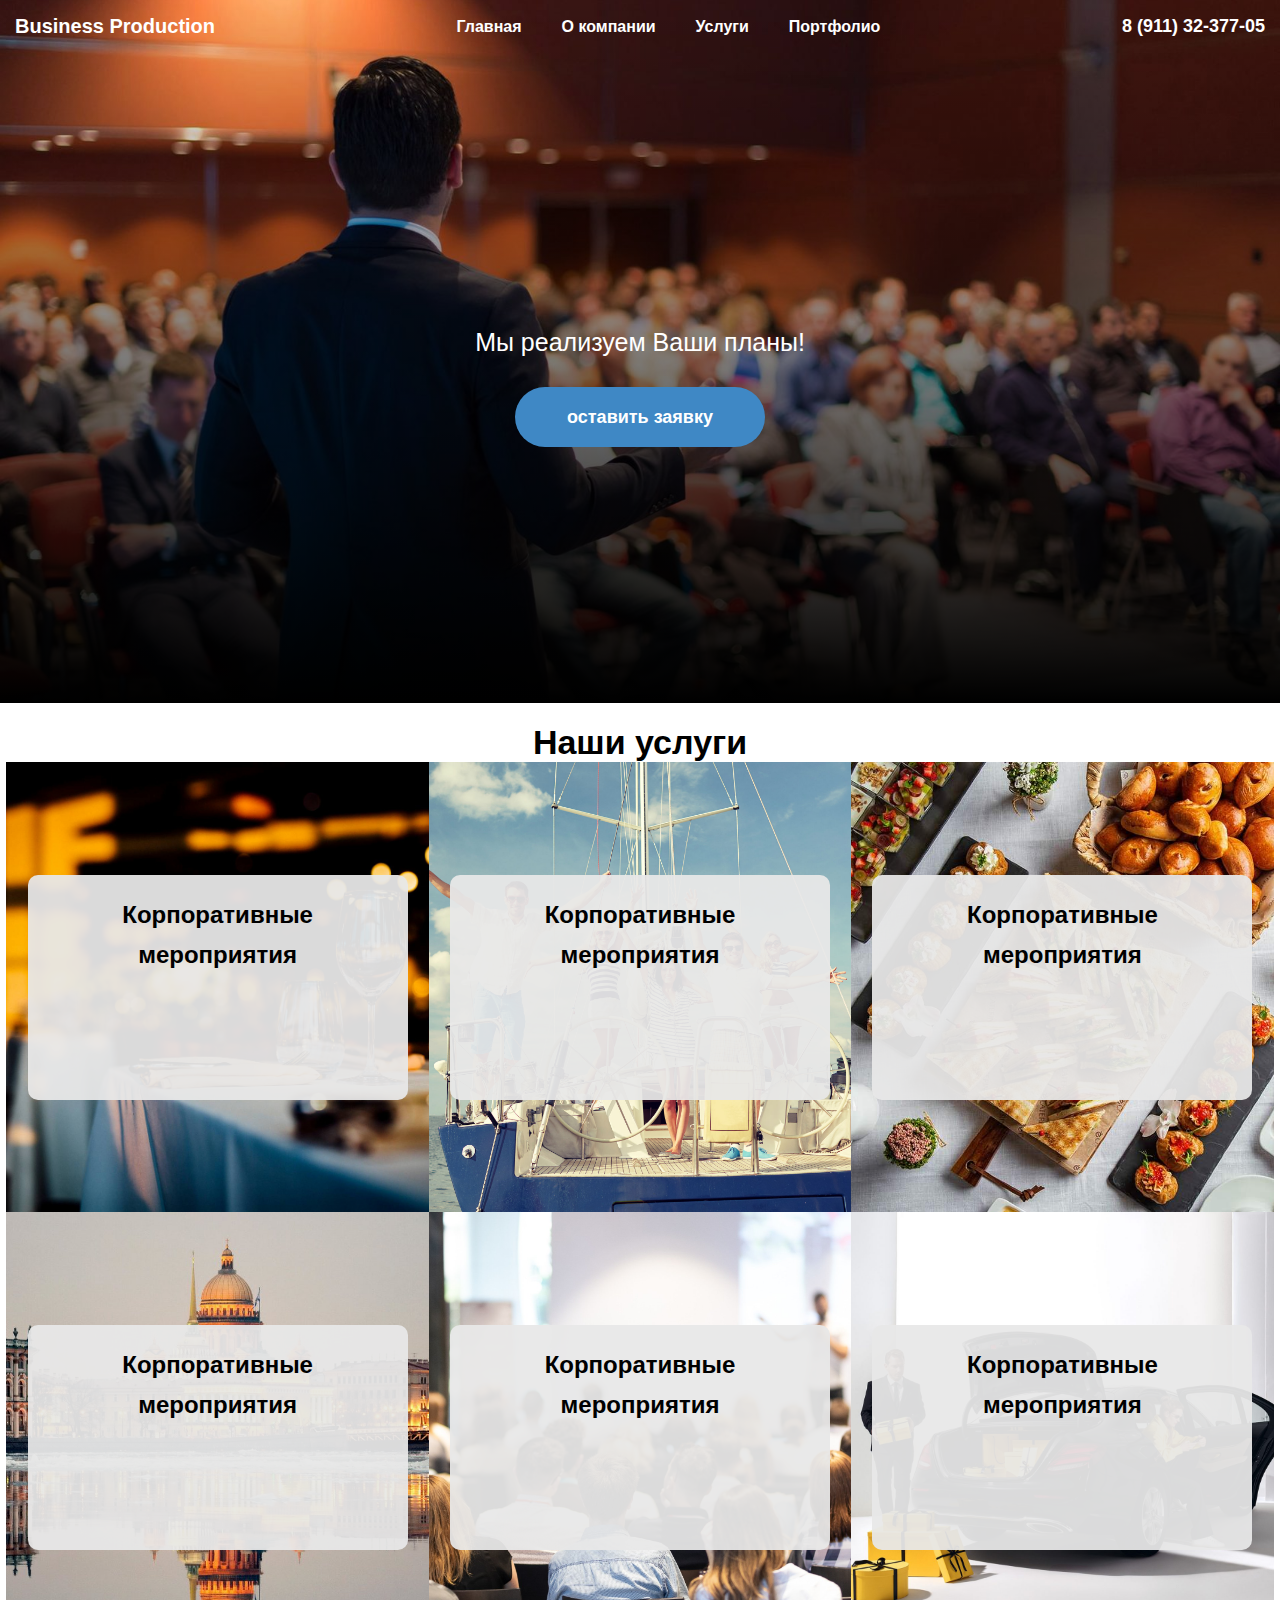
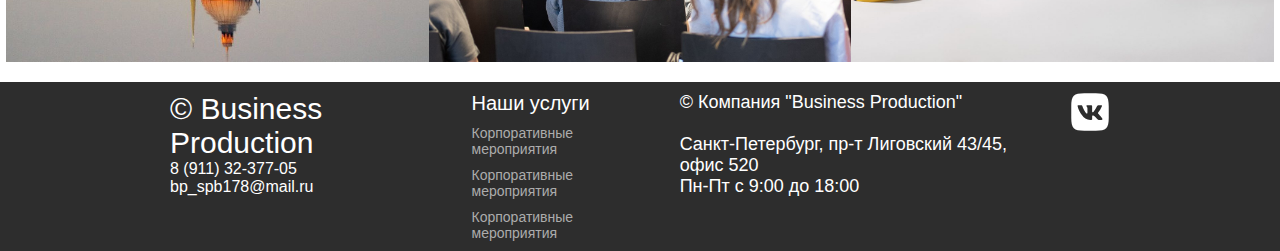
<file: services.html>
<!DOCTYPE html>
<html lang="en">
  <head>
    <meta charset="UTF-8" />
    <meta name="viewport" content="width=device-width, initial-scale=1.0" />
    <link rel="stylesheet" href="index.css" />
    <link rel="stylesheet" href="services.css" />
    <title>Business Production | Наши услуги</title>
  </head>
  <body>
    <header class="navbar">
      <div class="navbar__wrapper">
        <div class="hamburger">
          <span></span>
          <span></span>
          <span></span>
        </div>
        <div class="close-btn">
          <?xml version="1.0" encoding="utf-8"?><!-- Uploaded to: SVG Repo, www.svgrepo.com, Generator: SVG Repo Mixer Tools -->
          <svg
            width="30px"
            height="30px"
            viewBox="-0.5 0 25 25"
            fill="none"
            xmlns="http://www.w3.org/2000/svg"
          >
            <path
              d="M3 21.32L21 3.32001"
              stroke="#fff"
              stroke-width="1.5"
              stroke-linecap="round"
              stroke-linejoin="round"
            />
            <path
              d="M3 3.32001L21 21.32"
              stroke="#fff"
              stroke-width="1.5"
              stroke-linecap="round"
              stroke-linejoin="round"
            />
          </svg>
        </div>
        <span class="logo">Business Production</span>
        <nav class="navbar__nav">
          <a href="/main" class="nav__item">Главная</a>
          <a href="/about" class="nav__item">О компании</a>
          <a href="/services" class="nav__item">Услуги</a>
          <a href="/portfolio" class="nav__item">Портфолио</a>
        </nav>
        <a href="tel:+79113237705" class="phone">8 (911) 32-377-05</a>
      </div>
    </header>
    <section class="hero">
      <div class="menu-shadow"></div>
      <nav class="ham__menu">
        <div class="ham__menu-wrapper">
          <a href="./index.html" class="ham__item nav__item">Главная</a>
          <a href="#" class="ham__item nav__item">О компании</a>
          <a href="#" class="ham__item nav__item">Портфолио</a>
          <a href="#" class="ham__item nav__item">Услуги</a>
          <a href="tel:+79113237705" class="ham__phone">8 (911) 32-377-05</a>
          <button class="ham__btn" onclick="window.location.href = '#form'">
            Заказать услугу
          </button>
        </div>
      </nav>
      <div class="map-shadow"></div>
      <div class="hero__wrapper">
        <h3 class="hero__title">Планируете организовать бизнес-мероприятие?</h3>
        <br />
        <h4 class="hero__subtitle">Мы реализуем Ваши планы!</h4>
        <button
          type="button"
          class="hero__btn_desktop"
          onclick="window.location.href = '#form'"
        >
          оставить заявку
        </button>
      </div>
      <button
        type="button"
        class="hero__btn"
        onclick="window.location.href = '#form'"
      >
        оставить заявку
      </button>
    </section>
    <section class="services">
      <h1>Наши услуги</h1>
      <div class="services__wrapper">
        <div class="item">
          <div class="item__text">
            <h2>Корпоративные мероприятия</h2>
          </div>
        </div>
        <div class="item">
          <div class="item__text">
            <h2>Корпоративные мероприятия</h2>
          </div>
        </div>
        <div class="item">
          <div class="item__text">
            <h2>Корпоративные мероприятия</h2>
          </div>
        </div>
        <div class="item">
          <div class="item__text">
            <h2>Корпоративные мероприятия</h2>
          </div>
        </div>
        <div class="item">
          <div class="item__text">
            <h2>Корпоративные мероприятия</h2>
          </div>
        </div>
        <div class="item">
          <div class="item__text">
            <h2>Корпоративные мероприятия</h2>
          </div>
        </div>
      </div>
    </section>
    <footer class="footer">
      <div class="footer__wrapper">
        <div class="footer__logo-info">
          <span class="footer__logo">© Business Production</span>
          <br />
          <div class="footer__contacts">
            <a class="footer__phone" href="+79113237705">8 (911) 32-377-05</a>
            <div class="footer__phone">bp_spb178@mail.ru</div>
          </div>
        </div>
        <div class="footer__services">
          <div class="footer__title">Наши услуги</div>
          <div class="footer__services-wrapper">
            <a href="#" class="footer__item">Корпоративные мероприятия</a>
            <a href="#" class="footer__item">Корпоративные мероприятия</a>
            <a href="#" class="footer__item">Корпоративные мероприятия</a>
          </div>
        </div>
        <span class="line"></span>
        <div class="footer__info">
          © Компания "Business Production" <br />
          <br />
          Санкт-Петербург, пр-т Лиговский 43/45, офис 520<br />
          Пн-Пт с 9:00 до 18:00
        </div>
        <div class="footer__social">
          <?xml version="1.0" encoding="utf-8"?>
          <a href="#">
            <svg
              fill="#fff"
              width="40px"
              height="40px"
              viewBox="0 0 32 32"
              version="1.1"
              xmlns="http://www.w3.org/2000/svg"
            >
              <title>vk</title>
              <path
                d="M25.217 22.402h-2.179c-0.825 0-1.080-0.656-2.562-2.158-1.291-1.25-1.862-1.418-2.179-1.418-0.445 0-0.572 0.127-0.572 0.741v1.968c0 0.53-0.169 0.847-1.566 0.847-2.818-0.189-5.24-1.726-6.646-3.966l-0.021-0.035c-1.632-2.027-2.835-4.47-3.43-7.142l-0.022-0.117c0-0.317 0.127-0.614 0.741-0.614h2.179c0.55 0 0.762 0.254 0.975 0.846 1.078 3.112 2.878 5.842 3.619 5.842 0.275 0 0.402-0.127 0.402-0.825v-3.219c-0.085-1.482-0.868-1.608-0.868-2.137 0.009-0.283 0.241-0.509 0.525-0.509 0.009 0 0.017 0 0.026 0.001l-0.001-0h3.429c0.466 0 0.635 0.254 0.635 0.804v4.34c0 0.465 0.212 0.635 0.339 0.635 0.275 0 0.509-0.17 1.016-0.677 1.054-1.287 1.955-2.759 2.642-4.346l0.046-0.12c0.145-0.363 0.493-0.615 0.9-0.615 0.019 0 0.037 0.001 0.056 0.002l-0.003-0h2.179c0.656 0 0.805 0.337 0.656 0.804-0.874 1.925-1.856 3.579-2.994 5.111l0.052-0.074c-0.232 0.381-0.317 0.55 0 0.975 0.232 0.317 0.995 0.973 1.503 1.566 0.735 0.727 1.351 1.573 1.816 2.507l0.025 0.055c0.212 0.612-0.106 0.93-0.72 0.93zM20.604 1.004h-9.207c-8.403 0-10.392 1.989-10.392 10.392v9.207c0 8.403 1.989 10.392 10.392 10.392h9.207c8.403 0 10.392-1.989 10.392-10.392v-9.207c0-8.403-2.011-10.392-10.392-10.392z"
              ></path>
            </svg>
          </a>
        </div>
      </div>
    </footer>
    <script src="animations.js"></script>
  </body>
</html>
</file>
<file: index.css>
@import "./style.css";


* {
  margin: 0;
  box-sizing: border-box;
  font-family: "Open Sans", sans-serif;
  scroll-behavior: smooth;
}
</file>
<file: services.css>
@import url("./css/navbar.css");

@media screen and (min-width: 320px) {
  .services {
    text-align: center;
    padding: 20px 0;
    background: #fff;
  }

  .services__wrapper {
    display: flex;
    flex-direction: column;
    gap: 0;
    padding-top: 20px;
  }

  .services__wrapper .item:nth-child(1) {
    background-image: url("./images/creative.jpg");
  }
  .services__wrapper .item:nth-child(2) {
    background-image: url("./images/ship.jpg");
  }
  .services__wrapper .item:nth-child(3) {
    background-image: url("./images/coffee.jpg");
  }
  .services__wrapper .item:nth-child(4) {
    background-image: url("./images/saint-petersburg.jpg");
  }
  .services__wrapper .item:nth-child(5) {
    background-image: url("./images/comfort.jpg");
  }
  .services__wrapper .item:nth-child(6) {
    background-image: url("./images/business-class.jpg");
  }

  .item {
    display: flex;
    justify-content: center;
    align-items: center;
    height: 50vh;
    background-position: center;
    background-size: cover;
  }

  .item__text {
    background: rgba(232, 232, 232, 0.941);
    width: 90%;
    padding: 20px;
    height: 50%;
    border-radius: 10px;
  }

  .item__text h2 {
    font-size: 24px;
    font-weight: 700;
    text-align: center;
  }

  .item:nth-child(1) {
    background-image: url("https://images.squarespace-cdn.com/content/v1/5f90ff6a5f71bf45a0c0256c/1606871553343-3NUCEHB5S1N3VAEVSLGT/autism+bubble.jpg");
  }
  .item:nth-child(2) {
    background-image: url("https://images.squarespace-cdn.com/content/v1/5f90ff6a5f71bf45a0c0256c/1606871553343-3NUCEHB5S1N3VAEVSLGT/autism+bubble.jpg");
  }
  .item:nth-child(3) {
    background-image: url("https://images.squarespace-cdn.com/content/v1/5f90ff6a5f71bf45a0c0256c/1606871553343-3NUCEHB5S1N3VAEVSLGT/autism+bubble.jpg");
  }
  .item:nth-child(4) {
    background-image: url("https://images.squarespace-cdn.com/content/v1/5f90ff6a5f71bf45a0c0256c/1606871553343-3NUCEHB5S1N3VAEVSLGT/autism+bubble.jpg");
  }
  .item:nth-child(5) {
    background-image: url("https://images.squarespace-cdn.com/content/v1/5f90ff6a5f71bf45a0c0256c/1606871553343-3NUCEHB5S1N3VAEVSLGT/autism+bubble.jpg");
  }
  .item:nth-child(6) {
    background-image: url("https://images.squarespace-cdn.com/content/v1/5f90ff6a5f71bf45a0c0256c/1606871553343-3NUCEHB5S1N3VAEVSLGT/autism+bubble.jpg");
  }
}

@media screen and (min-width: 1024px) {
    .services__wrapper {
        padding: 0;
        flex-direction: row;
        justify-content: center;
        flex-wrap: wrap;
    }

    .item {
        width: 33%;
        transition: 0.3s all ease-in;
        cursor: pointer;
    }

    .item:hover {
        transform: scale(1.03);
    }

    .services h1 {
        font-size: 34px;
    }
}
</file>
